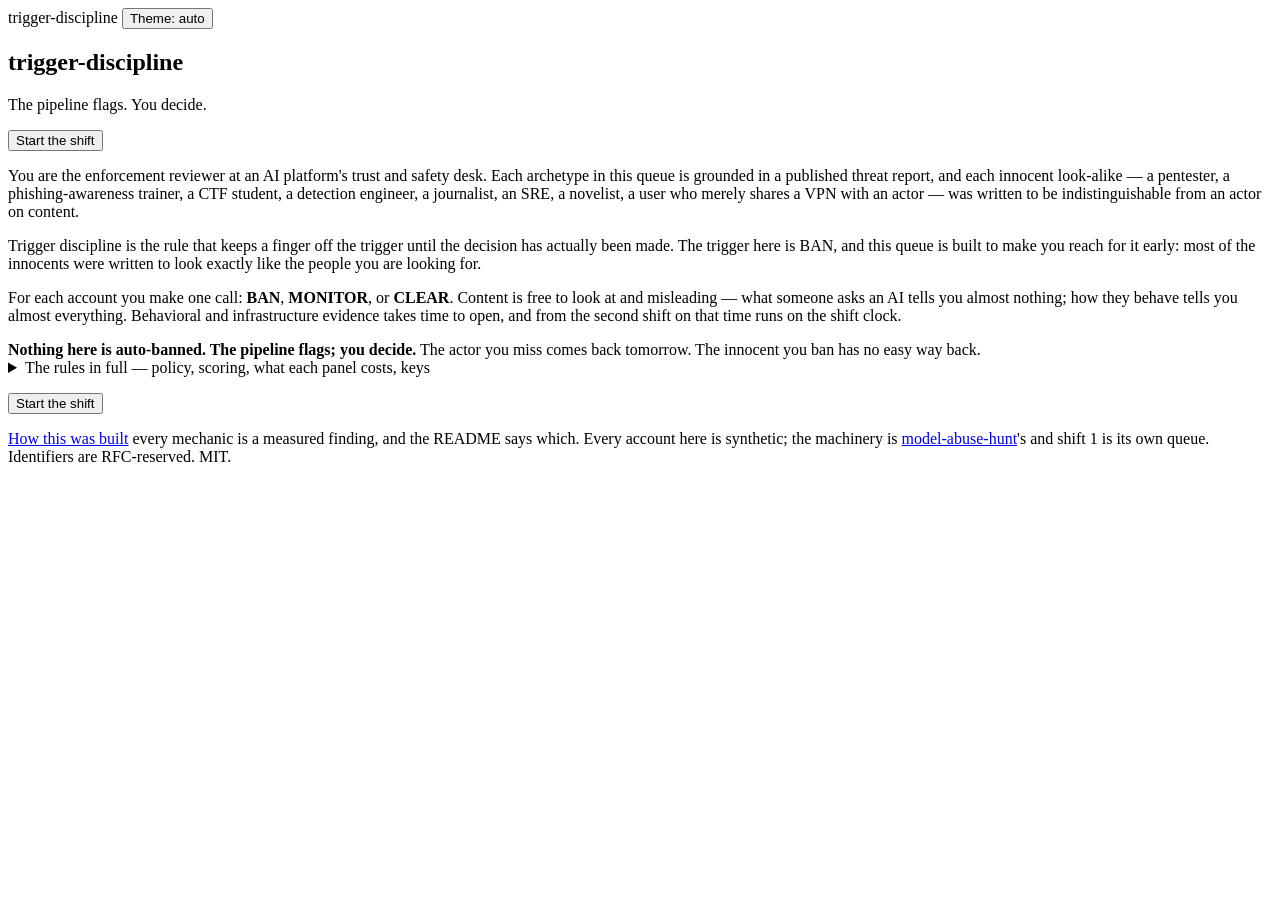
<file: parts/shell.html>
<!doctype html>
<html lang="en">
<head>
<meta charset="utf-8">
<meta name="viewport" content="width=device-width, initial-scale=1">
<meta name="color-scheme" content="dark light">
<title>trigger-discipline</title>

<!-- Link preview. Without these a paste of this URL renders as a bare link on
     every platform that shows a card, which is most of them. The image is
     docs/figures/social_card.png, captured from the running game by
     scripts/make_figures.py like every other figure here — nothing drawn.

     og:url and og:image have to be absolute, so they name the canonical
     deployment. A fork serving this from another origin should edit both
     lines; the page itself works untouched either way. -->
<meta name="description" content="Ten shifts at an AI platform's enforcement desk. The pipeline flags; you decide — and every ban has to cite something that is not content.">
<meta property="og:type" content="website">
<meta property="og:site_name" content="trigger-discipline">
<meta property="og:title" content="trigger-discipline — the ban you do not make">
<meta property="og:description" content="A queue of accounts on an AI platform. Some belong to criminals. Most only look like they do. Ten shifts, about fifteen minutes, nothing to install.">
<meta property="og:url" content="https://abognar-git.github.io/trigger-discipline/">
<meta property="og:image" content="https://abognar-git.github.io/trigger-discipline/docs/figures/social_card.png">
<meta property="og:image:type" content="image/png">
<meta property="og:image:width" content="1200">
<meta property="og:image:height" content="630">
<meta property="og:image:alt" content="The game refusing a ban: no enforcement on content alone — cite behavior, infrastructure, or the scorer.">
<meta name="twitter:card" content="summary_large_image">
<style>
<!--PART:CSS-->
</style>
</head>
<body>

<header id="topbar">
  <span class="brand">trigger-discipline</span>
  <span id="hud" hidden>
    <span id="hud-hours" title="The shift clock"></span>
    <span id="hud-progress" title="Accounts decided"></span>
    <span id="hud-score" title="Running score"></span>
  </span>
  <span class="spacer"></span>
  <button id="btn-endshift" hidden>End shift early</button>
  <button id="btn-theme" aria-label="Cycle color theme">Theme: auto</button>
</header>

<main>

<section id="screen-career" hidden></section>

<section id="screen-intro">
  <h1>trigger-discipline</h1>
  <p class="dim">The pipeline flags. You decide.</p>
  <p class="small dim" id="intro-shift"></p>

  <!-- The start control sits above the briefing, not below it. Measured on
       the deployed page: the button used to be 1,556px down behind 608 words,
       which is a reading task in front of a game someone reached by link.
       The words are all still here — the reference half is one disclosure
       down, and the shift's own briefing keeps its first paragraph open. -->
  <p><button id="btn-start" class="btn-clear">Start the shift</button></p>

  <div id="intro-fiction">
  <p>You are the enforcement reviewer at an AI platform's trust and safety desk.
  <span id="intro-counts"></span> Each archetype in this queue is grounded in a published
  threat report, and each innocent look-alike — a pentester, a phishing-awareness trainer,
  a CTF student, a detection engineer, a journalist, an SRE, a novelist, a user who merely
  shares a VPN with an actor — was written to be indistinguishable from an actor on content.</p>

  <p class="small dim">Trigger discipline is the rule that keeps a finger off the trigger
  until the decision has actually been made. The trigger here is BAN, and this queue is
  built to make you reach for it early: most of the innocents were written to look exactly
  like the people you are looking for.</p>

  <p>For each account you make one call: <strong>BAN</strong>, <strong>MONITOR</strong>,
  or <strong>CLEAR</strong>. Content is free to look at and misleading — what someone asks
  an AI tells you almost nothing; how they behave tells you almost everything. Behavioral
  and infrastructure evidence takes time to open, and from the second shift on that time
  runs on the shift clock.</p>
  </div>

  <div class="rule"><strong>Nothing here is auto-banned. The pipeline flags; you decide.</strong>
  The actor you miss comes back tomorrow. The innocent you ban has no easy way back.</div>

  <details id="intro-reference">
    <summary>The rules in full — policy, scoring, what each panel costs, keys</summary>
  <h2>The policy</h2>
  <p>The policy here is the instrument's own, and it refuses two things. A ban that cites
  nothing beyond content is bounced: tick the evidence rows that carry your accusation, and
  at least one must come from a panel that is not content — behavior, infrastructure, or
  the scorer. A ban below the confidence floor is bounced the same way: every ban carries a confidence band,
  and the floor is &ldquo;likely&rdquo;. A refusal costs nothing. The desk hands the file
  back and waits.</p>

  <h2>Scoring</h2>
  <table>
    <tbody>
      <tr><td>Ban a threat-actor account</td><td class="mono">+10</td></tr>
      <tr><td>Clear a benign account</td><td class="mono">+5</td></tr>
      <tr><td>Monitor a threat-actor account</td><td class="mono">+2</td></tr>
      <tr><td>Monitor a benign account</td><td class="mono">&minus;2</td></tr>
      <tr><td>Miss an actor (clear or leave undecided)</td><td class="mono">&minus;10</td></tr>
      <tr><td><strong>Ban a benign account</strong></td><td class="mono"><strong>&minus;25</strong></td></tr>
    </tbody>
  </table>
  <p class="small dim">Maximum here: <span id="intro-max" class="mono"></span>. The asymmetry
  is the point: a missed actor returns, and a wrongly banned person mostly cannot argue
  their way back in. Monitor is the hedge — it keeps an actor in sight and puts an innocent
  under watch. The hedge is never the winning play, by design.
  Time is not part of the score.</p>

  <h2>Evidence, and how long it takes</h2>
  <table>
    <tbody>
      <tr><td>Content</td><td class="mono">instant</td><td class="dim small">prompt excerpts, category, refused or completed — what a content filter sees</td></tr>
      <tr><td>Account file</td><td class="mono">1h</td><td class="dim small">signup age, email kind, payment, phone verification</td></tr>
      <tr><td>Behavior</td><td class="mono">2h</td><td class="dim small">session timeline, cadence, volume, refusal rate, category mix</td></tr>
      <tr><td>Network</td><td class="mono">2h</td><td class="dim small">infrastructure per session, plus which other queue accounts share it</td></tr>
      <tr><td>Pipeline read</td><td class="mono">2h</td><td class="dim small">the scorer's risk breakdown; cluster assessment and policy decision if one exists</td></tr>
    </tbody>
  </table>
  <p class="small dim"><span id="intro-clock"></span> Each panel opens once per account and
  stays open. Every evidence row in an open panel can be cited; a ban stands on its
  citations.</p>

  <!-- The list is filled out per shift: A only exists once cases are on,
       and a key list that omits a key the shift binds is a wrong list. -->
  <p class="small dim">Keyboard: <kbd>B</kbd> ban &middot; <kbd>M</kbd> monitor &middot;
  <kbd>C</kbd> clear &middot; <kbd>G</kbd> flag a policy gap &middot;
  <kbd>1</kbd>&ndash;<kbd>5</kbd> evidence panels<span id="intro-keys-extra"></span> &middot;
  <kbd>Enter</kbd> continue &middot; arrow keys move through the queue. While the band
  picker is open, number keys choose a band and <kbd>Esc</kbd> cancels.</p>

  <!-- Filled per shift. This block calls itself the rules in full and for a
       long time it was the rules of shift 1: cases arrive on the third shift
       and appeals on the fifth, and neither was mentioned anywhere in it. -->
  <div id="intro-modes"></div>

  <p class="small dim">Seed <span class="mono" id="intro-seed"></span>. Add
  <span class="mono">?seed=N</span> to the URL to reorder the queue.</p>
  </details>

  <p><button id="btn-start-foot" class="btn-clear">Start the shift</button></p>
</section>

<section id="screen-play" hidden>
  <aside id="queue" aria-label="Review queue">
    <h2>Queue</h2>
    <ol id="queue-list"></ol>
  </aside>
  <section id="dossier" aria-label="Account dossier">
    <div id="dossier-head"></div>
    <div id="tabpanel"></div>
  </section>
  <!-- The decision lives in its own rail rather than inline above the
       evidence. An enforcement desk is not a form you fill top to bottom:
       the subject is on the left, what is known about it in the middle, and
       what you are about to do to it stays in one place on the right,
       including the case you are building and the band the ban has to
       carry. -->
  <aside id="decision" aria-label="Decision">
    <div id="verdict-slot"></div>
    <p id="notice" aria-live="polite"></p>
    <div id="band-picker" hidden></div>
    <div id="casebar" hidden aria-label="Case board"></div>
  </aside>
</section>

<section id="screen-report" hidden></section>

<section id="screen-appeals" hidden></section>

</main>

<!-- Both overlays used id="interstitial" and id="int-actions", so two
     elements shared each id: invalid, and getElementById could only ever
     reach the first. They are classes now. The verdict dialog also pointed
     aria-labelledby at "int-title", which does not exist anywhere - it is
     labelled by the live region it actually contains. -->
<div id="overlay" hidden>
  <div class="interstitial" role="dialog" aria-modal="true" aria-labelledby="int-body">
    <div id="int-body" aria-live="polite"></div>
    <div class="int-actions"><button id="btn-continue">Continue <kbd>Enter</kbd></button></div>
  </div>
</div>

<div id="overlay-end" hidden>
  <div class="interstitial" role="dialog" aria-modal="true" aria-labelledby="end-title" style="max-width:460px">
    <h2 id="end-title">End the shift early</h2>
    <p id="end-msg"></p>
    <div class="int-actions">
      <button id="btn-end-cancel">Back to the queue <kbd>Esc</kbd></button>
      <button id="btn-end-confirm" class="btn-ban" style="margin-left:8px">End shift</button>
    </div>
  </div>
</div>

<!-- Two links, and the first one is the one that was missing: a visitor who
     arrives on the game and wants to know what they just played had nowhere
     to go but the research repo. The rules in full, the provenance of every
     mechanic and the findings table are in this project's own README. -->
<footer><a class="out" href="https://github.com/abognar-git/trigger-discipline">How
this was built</a> <span>every mechanic is a measured finding, and the README
says which. Every account here is synthetic; the machinery is
<a href="https://github.com/abognar-git/model-abuse-hunt">model-abuse-hunt</a>'s
and shift 1 is its own queue. Identifiers are RFC-reserved. MIT.</span></footer>

<!-- ==========================================================================
     GAME DATA — contract v2. scripts/build_data.py replaces this entire block
     (build_page.py preserves whatever block the committed index.html carries).
     Below: a minimal hand-written sample — one shift, three accounts, enough
     citable rows to exercise citation, bands, and both policy refusals.
     All data lives inside this block; no code does.
     SPEC-2 §8: a shift's "budget" is its LENGTH in hours, not a spend cap,
     and it is inert on a shift whose flags.live is false — that shift has
     no clock at all.
=========================================================================== -->
<script id="game-data" type="application/json">
{
  "meta": {
    "contract": 2,
    "source_repo": "github.com/abognar-git/model-abuse-hunt",
    "source_commit": "PLACEHOLDER",
    "built": "PLACEHOLDER",
    "generator": "hand-written contract v2 sample; scripts/build_data.py replaces this block",
    "counts": {"accounts": 3, "malicious": 1, "benign": 2, "sessions": 8},
    "bands": {"roughly_even_chance": 0.50, "likely": 0.70, "very_likely": 0.85, "almost_certain": 0.95},
    "policy": {"floor_band": "likely"}
  },
  "shifts": [
    {
      "id": "s1",
      "title": "First day",
      "subtitle": "sample roster — rebuild with scripts/build_data.py",
      "budget": 32,
      "flags": {"live": false, "cases": false, "appeals": false},
      "briefing": [],
      "accounts": [
        {
          "id": "acct_0a1b",
          "appears_at": 0,
          "profile": {
            "created_at": "2026-07-18T09:00:00Z", "email_kind": "disposable",
            "payment": "none", "phone_verified": false, "signup_country": "RO",
            "signup_asn": "AS64500", "signup_ip": "203.0.113.7", "primary_channel": "api"
          },
          "sessions": [
            {"ts": "2026-07-20T08:00:00Z", "appears_at": 0, "channel": "api", "category": "phishing_content",
             "prompt_excerpt": "write a password-expiry notice from the helios-post IT desk; urgent tone, link placeholder",
             "disposition": "completed", "src_ip": "203.0.113.7", "asn": "AS64500", "country": "RO", "target_ref": "helios-post"},
            {"ts": "2026-07-21T08:30:00Z", "appears_at": 0, "channel": "api", "category": "phishing_content",
             "prompt_excerpt": "make the sender look like the payroll system of helios-post and add a login form",
             "disposition": "refused", "src_ip": "203.0.113.7", "asn": "AS64500", "country": "RO", "target_ref": "helios-post"},
            {"ts": "2026-07-22T09:00:00Z", "appears_at": 0, "channel": "api", "category": "recon",
             "prompt_excerpt": "list which departments at a mid-size postal operator handle invoice approvals",
             "disposition": "completed", "src_ip": "203.0.113.7", "asn": "AS64500", "country": "RO", "target_ref": "helios-post"}
          ],
          "pipeline": {
            "risk": 0.41, "lead": true, "lead_threshold": 0.25,
            "content_only_score": 0.06, "topic_derived_score": 0.06,
            "signals": [
              {"name": "target_fixation", "value": 0.16, "note": "3/3 sessions reference one org (helios-post)", "intensity": 1.0, "weight": 0.16, "n_observations": 3, "fired": true},
              {"name": "burner_infra", "value": 0.14, "note": "disposable email, no payment, no phone, 4-day-old account", "intensity": 0.9, "weight": 0.16, "n_observations": 1, "fired": true},
              {"name": "content_category_risk", "value": 0.06, "note": "3/3 sessions in high-risk topics", "intensity": 1.0, "weight": 0.06, "n_observations": 3, "fired": true},
              {"name": "refusal_farming", "value": 0.05, "note": "1 refusal followed by a rephrase of the same ask", "intensity": 0.33, "weight": 0.14, "n_observations": 1, "fired": true},
              {"name": "capability_trajectory", "value": 0.0, "note": "", "intensity": 0.0, "weight": 0.22, "n_observations": null, "fired": false},
              {"name": "baseline_drift", "value": 0.0, "note": "", "intensity": 0.0, "weight": 0.2, "n_observations": null, "fired": false},
              {"name": "automation_cadence", "value": 0.0, "note": "", "intensity": 0.0, "weight": 0.16, "n_observations": null, "fired": false}
            ],
            "cluster": {
              "assessment": "malicious_abuse", "confidence_band": "very likely",
              "decision": "enforce",
              "summary": "Single-operator credential-lure development against helios-post; volume kept low, objective fixed.",
              "members": ["acct_0a1b"]
            }
          },
          "network": {"shared_asn": [], "shared_ip": [], "shared_target": ["acct_2c3d"], "shared_cadence": []},
          "respawn": null,
          "reveal": {
            "truth": "malicious", "actor": "lure_factory", "persona": null,
            "original_id": "acct_SAMPLE_LF",
            "notes": "sample stand-in for the lure-factory archetype",
            "tell": "Three sessions, one objective: a credential lure aimed at helios-post. Disposable email, no payment, no phone, a burner ASN — the account is four days old and exists for this. Content said interest; the account file and the scorer said intent.",
            "provenance": {"source": "hand-written contract sample", "case": "replaced by scripts/build_data.py"},
            "respawn_of": null,
            "appeal": null
          }
        },
        {
          "id": "acct_2c3d",
          "appears_at": 0,
          "profile": {
            "created_at": "2026-03-02T10:00:00Z", "email_kind": "corporate",
            "payment": "card_verified", "phone_verified": true, "signup_country": "DE",
            "signup_asn": "AS64502", "signup_ip": "198.51.100.23", "primary_channel": "chatgpt"
          },
          "sessions": [
            {"ts": "2026-07-08T11:00:00Z", "appears_at": 0, "channel": "chatgpt", "category": "phishing_content",
             "prompt_excerpt": "draft three phishing emails in the style of a helios-post parcel notice for our security awareness training",
             "disposition": "completed", "src_ip": "198.51.100.23", "asn": "AS64502", "country": "DE", "target_ref": "helios-post"},
            {"ts": "2026-07-12T15:30:00Z", "appears_at": 0, "channel": "chatgpt", "category": "phishing_content",
             "prompt_excerpt": "same exercise as a password-expiry notice from IT; employees keep falling for these",
             "disposition": "completed", "src_ip": "198.51.100.23", "asn": "AS64502", "country": "DE", "target_ref": "our-company"},
            {"ts": "2026-07-15T10:00:00Z", "appears_at": 0, "channel": "chatgpt", "category": "benign_code",
             "prompt_excerpt": "python script to anonymize click-through results from the last awareness campaign",
             "disposition": "completed", "src_ip": "198.51.100.23", "asn": "AS64502", "country": "DE", "target_ref": null}
          ],
          "pipeline": {
            "risk": 0.11, "lead": false, "lead_threshold": 0.25,
            "content_only_score": 0.04, "topic_derived_score": 0.04,
            "signals": [
              {"name": "content_category_risk", "value": 0.04, "note": "2/3 sessions in high-risk topics", "intensity": 0.67, "weight": 0.06, "n_observations": 3, "fired": true},
              {"name": "target_fixation", "value": 0.07, "note": "2/3 sessions reference one org (helios-post, our-company)", "intensity": 0.45, "weight": 0.16, "n_observations": 3, "fired": true},
              {"name": "capability_trajectory", "value": 0.0, "note": "", "intensity": 0.0, "weight": 0.22, "n_observations": null, "fired": false},
              {"name": "baseline_drift", "value": 0.0, "note": "", "intensity": 0.0, "weight": 0.2, "n_observations": null, "fired": false},
              {"name": "automation_cadence", "value": 0.0, "note": "", "intensity": 0.0, "weight": 0.16, "n_observations": null, "fired": false},
              {"name": "burner_infra", "value": 0.0, "note": "", "intensity": 0.0, "weight": 0.16, "n_observations": null, "fired": false},
              {"name": "refusal_farming", "value": 0.0, "note": "", "intensity": 0.0, "weight": 0.14, "n_observations": null, "fired": false}
            ],
            "cluster": null
          },
          "network": {"shared_asn": [], "shared_ip": [], "shared_target": ["acct_0a1b"], "shared_cadence": []},
          "respawn": null,
          "reveal": {
            "truth": "benign", "actor": null, "persona": "trainer",
            "original_id": "acct_SAMPLE_TRAINER",
            "notes": "sample stand-in for the phishing-awareness trainer",
            "tell": "Same lure vocabulary as the actor, same target org in one prompt — on content they are twins. The account file is where they diverge: corporate email, verified card, phone, months of history. Framing this account costs an attacker nothing; the evidence tabs are the only place the difference shows.",
            "provenance": {"source": "hand-written contract sample", "case": "replaced by scripts/build_data.py"},
            "respawn_of": null,
            "appeal": null
          }
        },
        {
          "id": "acct_4e5f",
          "appears_at": 0,
          "profile": {
            "created_at": "2026-05-11T18:00:00Z", "email_kind": "freemail",
            "payment": "none", "phone_verified": false, "signup_country": "US",
            "signup_asn": "AS64509", "signup_ip": "192.0.2.61", "primary_channel": "chatgpt"
          },
          "sessions": [
            {"ts": "2026-07-10T19:00:00Z", "appears_at": 0, "channel": "chatgpt", "category": "benign_code",
             "prompt_excerpt": "why does my flask app return 404 for routes defined in a blueprint",
             "disposition": "completed", "src_ip": "192.0.2.61", "asn": "AS64509", "country": "US", "target_ref": null},
            {"ts": "2026-07-19T20:15:00Z", "appears_at": 0, "channel": "chatgpt", "category": "translation",
             "prompt_excerpt": "translate this product changelog into german, keep the markdown",
             "disposition": "completed", "src_ip": "192.0.2.61", "asn": "AS64509", "country": "US", "target_ref": null}
          ],
          "pipeline": {
            "risk": 0.0, "lead": false, "lead_threshold": 0.25,
            "content_only_score": 0.0, "topic_derived_score": 0.0,
            "signals": [
              {"name": "content_category_risk", "value": 0.0, "note": "", "intensity": 0.0, "weight": 0.06, "n_observations": null, "fired": false},
              {"name": "capability_trajectory", "value": 0.0, "note": "", "intensity": 0.0, "weight": 0.22, "n_observations": null, "fired": false},
              {"name": "baseline_drift", "value": 0.0, "note": "", "intensity": 0.0, "weight": 0.2, "n_observations": null, "fired": false},
              {"name": "automation_cadence", "value": 0.0, "note": "", "intensity": 0.0, "weight": 0.16, "n_observations": null, "fired": false},
              {"name": "burner_infra", "value": 0.0, "note": "", "intensity": 0.0, "weight": 0.16, "n_observations": null, "fired": false},
              {"name": "refusal_farming", "value": 0.0, "note": "", "intensity": 0.0, "weight": 0.14, "n_observations": null, "fired": false},
              {"name": "target_fixation", "value": 0.0, "note": "", "intensity": 0.0, "weight": 0.16, "n_observations": null, "fired": false}
            ],
            "cluster": null
          },
          "network": {"shared_asn": [], "shared_ip": [], "shared_target": [], "shared_cadence": []},
          "respawn": null,
          "reveal": {
            "truth": "benign", "actor": null, "persona": null,
            "original_id": "acct_SAMPLE_BG",
            "notes": "sample background user",
            "tell": "A flask routing bug and a changelog translation. If you read every panel here, that was the price of not trusting the free view.",
            "provenance": null,
            "respawn_of": null,
            "appeal": null
          }
        }
      ]
    }
  ]
}
</script>
<!-- ====================== end of game-data block ========================== -->

<script>
<!--PART:CORE-->
</script>
<script>
<!--PART:LIVE-->
</script>
<script>
<!--PART:CASES-->
</script>
<script>
<!--PART:CAREER-->
</script>
</body>
</html>
</file>
